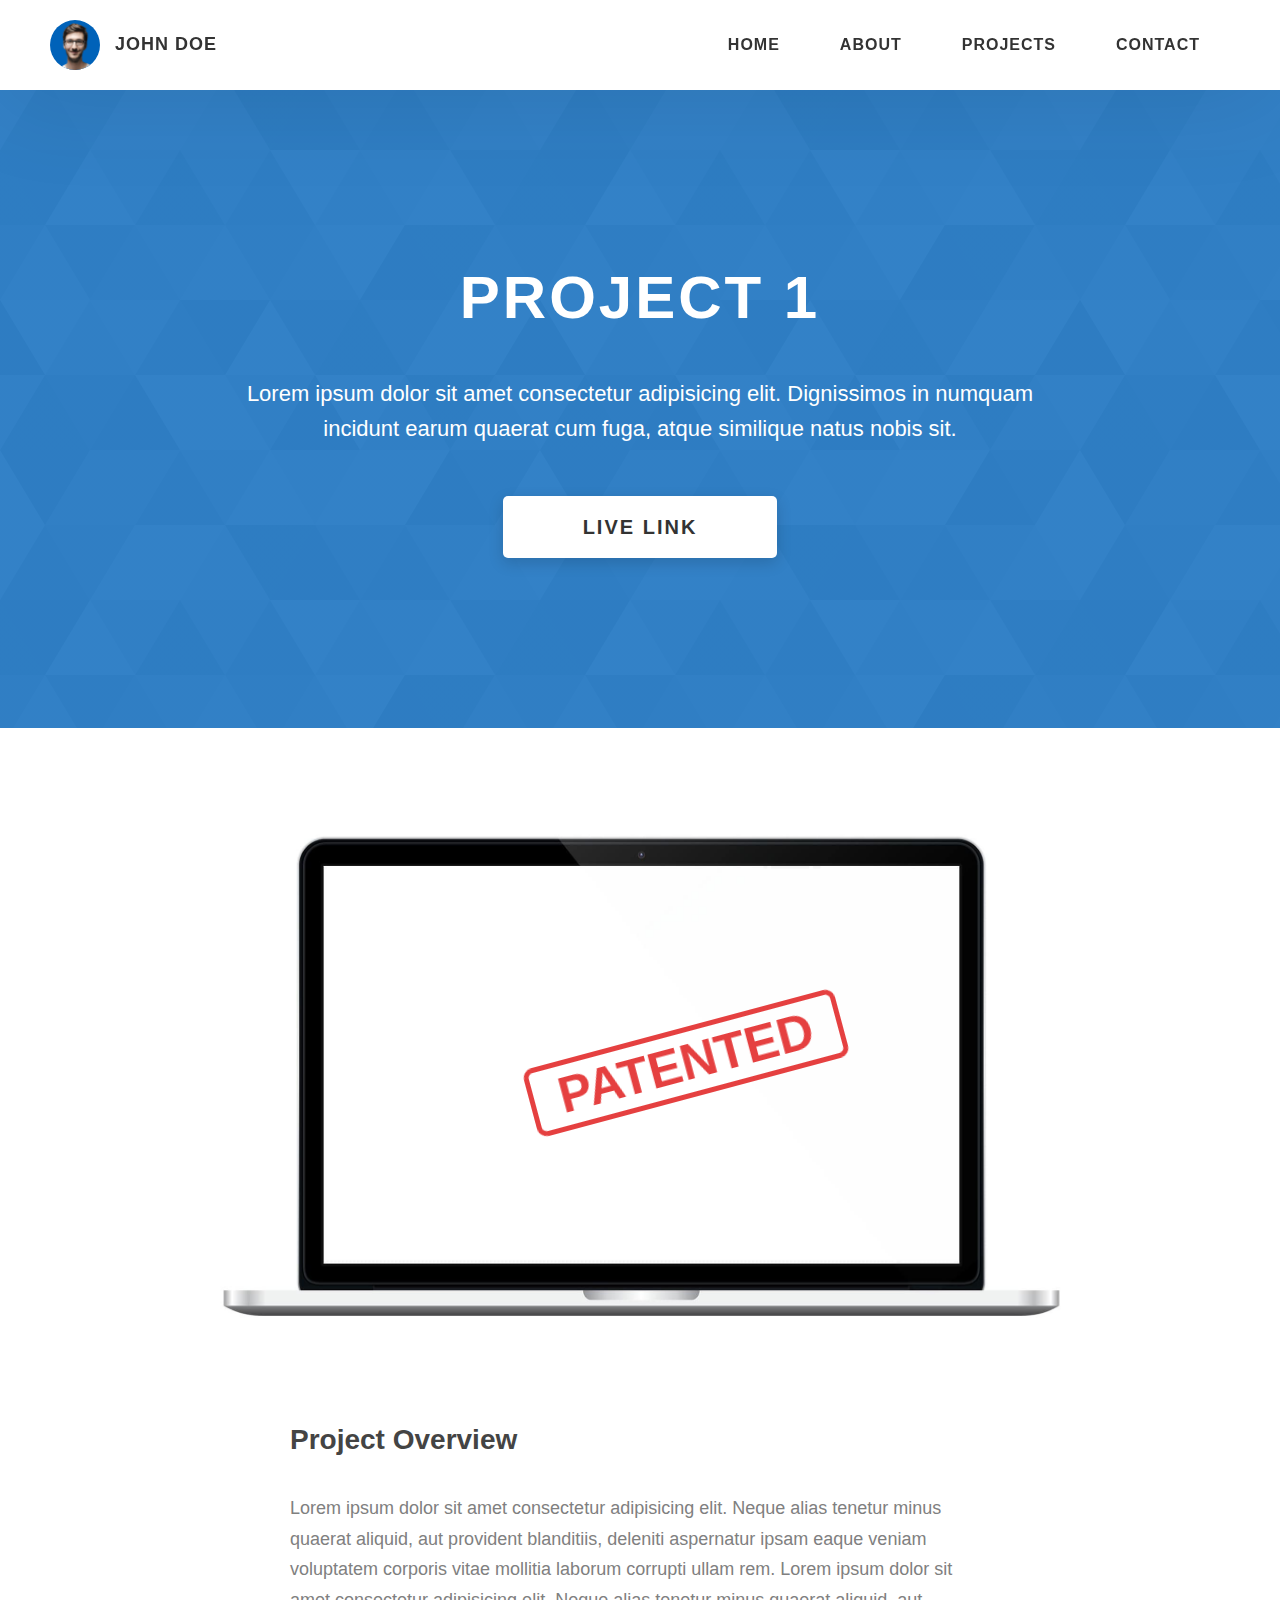
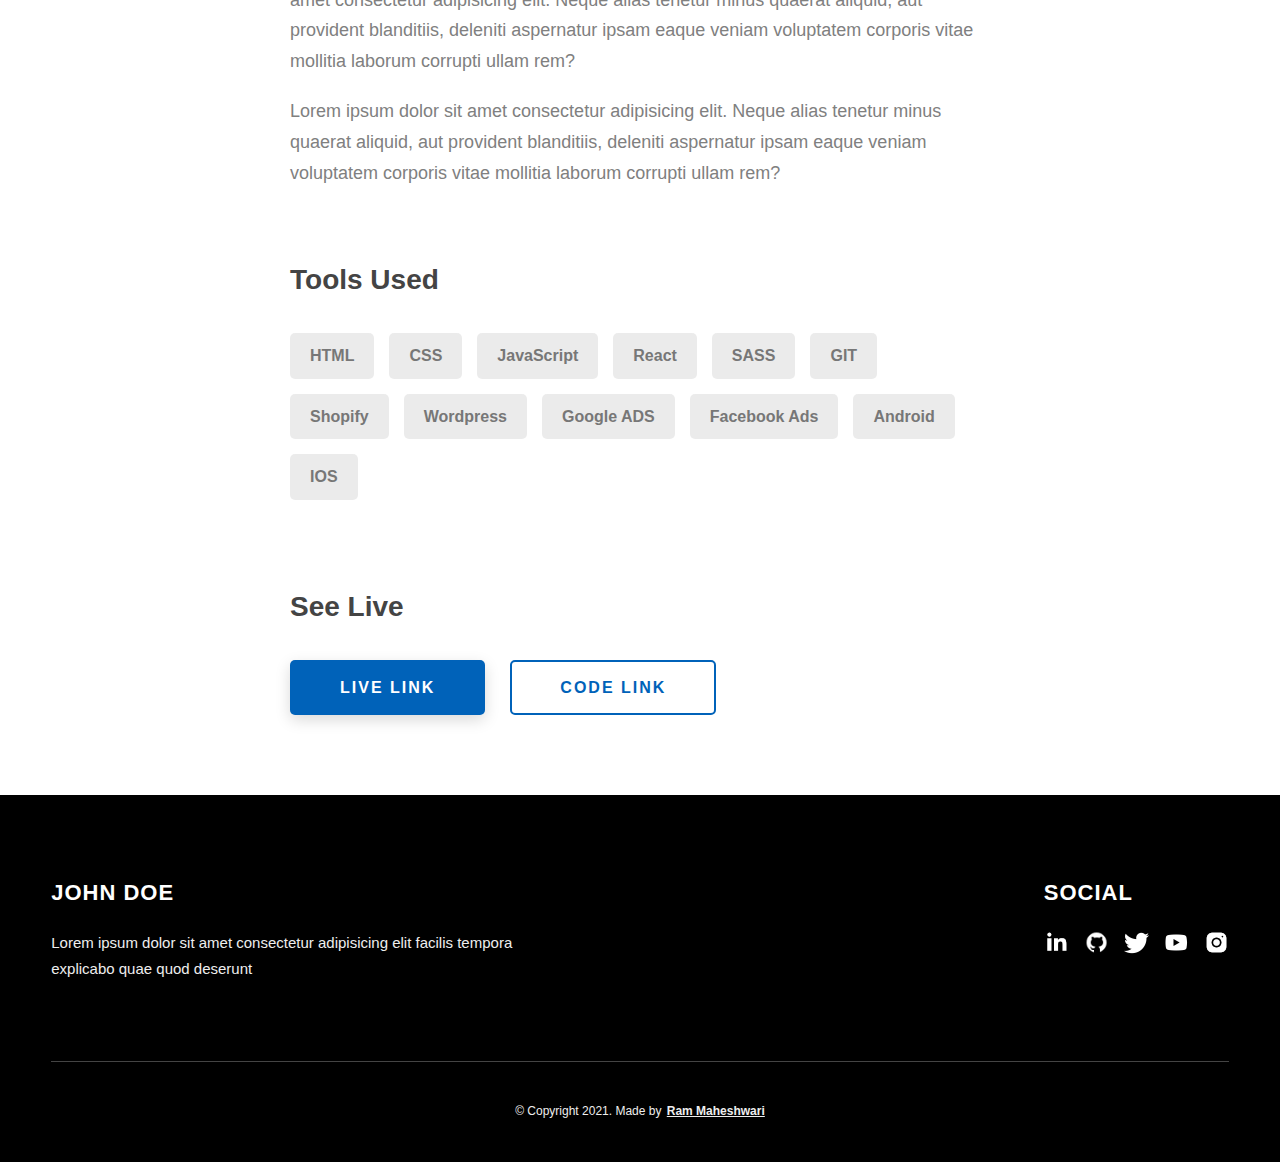
<file: project-1.html>
<!DOCTYPE html>
<html lang="en">
  <head>
    <meta charset="UTF-8" />
    <meta name="viewport" content="width=device-width, initial-scale=1.0" />
    <meta http-equiv="X-UA-Compatible" content="ie=edge" />
    <title>Case Study of Project 1</title>
    <meta name="description" content="Case study page of Project" />

    <link rel="stylesheet" href="css/style.css" />
    <link rel="stylesheet" href="css/stamp.css" />

    <link rel="preconnect" href="https://fonts.googleapis.com" />
    <link rel="preconnect" href="https://fonts.gstatic.com" crossorigin />
    <link
      href="https://fonts.googleapis.com/css2?family=Source+Sans+Pro:wght@400;600;700;900&display=swap"
      rel="stylesheet"
    />
  </head>
  <body>
    <header class="header">
      <div class="header__content">
        <div class="header__logo-container">
          <div class="header__logo-img-cont">
            <img
              src="./assets/png/john-doe.png"
              alt="Ram Maheshwari Logo Image"
              class="header__logo-img"
            />
          </div>
          <span class="header__logo-sub">John Doe</span>
        </div>
        <div class="header__main">
          <ul class="header__links">
            <li class="header__link-wrapper">
              <a href="./index.html" class="header__link"> Home </a>
            </li>
            <li class="header__link-wrapper">
              <a href="./index.html#about" class="header__link">About </a>
            </li>
            <li class="header__link-wrapper">
              <a href="./index.html#projects" class="header__link">
                Projects
              </a>
            </li>
            <li class="header__link-wrapper">
              <a href="./index.html#contact" class="header__link"> Contact </a>
            </li>
          </ul>
          <div class="header__main-ham-menu-cont">
            <img
              src="./assets/svg/ham-menu.svg"
              alt="hamburger menu"
              class="header__main-ham-menu"
            />
            <img
              src="./assets/svg/ham-menu-close.svg"
              alt="hamburger menu close"
              class="header__main-ham-menu-close d-none"
            />
          </div>
        </div>
      </div>
      <div class="header__sm-menu">
        <div class="header__sm-menu-content">
          <ul class="header__sm-menu-links">
            <li class="header__sm-menu-link">
              <a href="./index.html"> Home </a>
            </li>

            <li class="header__sm-menu-link">
              <a href="./index.html#about"> About </a>
            </li>

            <li class="header__sm-menu-link">
              <a href="./index.html#projects"> Projects </a>
            </li>

            <li class="header__sm-menu-link">
              <a href="./index.html#contact"> Contact </a>
            </li>
          </ul>
        </div>
      </div>
    </header>
    <section class="project-cs-hero">
      <div class="project-cs-hero__content">
        <h1 class="heading-primary">Project 1</h1>
        <div class="project-cs-hero__info">
          <p class="text-primary">
            Lorem ipsum dolor sit amet consectetur adipisicing elit. Dignissimos
            in numquam incidunt earum quaerat cum fuga, atque similique natus
            nobis sit.
          </p>
        </div>
        <div class="project-cs-hero__cta">
          <a href="#" class="btn btn--bg" target="_blank">Live Link</a>
        </div>
      </div>
    </section>
    <section class="project-details">
       <!-- stamp -->
            <div class='container wkbmf'>
              <div class='stamp'>
              </div>
            </div>

      <div class="main-container">
        <div class="project-details__content">
          <div class="project-details__showcase-img-cont">
            <img
              src="./assets/jpeg/project-mockup-example.jpeg"
              alt="Project Image"
              class="project-details__showcase-img"
            />
          </div>
          <div class="project-details__content-main">
            <div class="project-details__desc">
              <h3 class="project-details__content-title">Project Overview</h3>
              <p class="project-details__desc-para">
                Lorem ipsum dolor sit amet consectetur adipisicing elit. Neque
                alias tenetur minus quaerat aliquid, aut provident blanditiis,
                deleniti aspernatur ipsam eaque veniam voluptatem corporis vitae
                mollitia laborum corrupti ullam rem. Lorem ipsum dolor sit amet
                consectetur adipisicing elit. Neque alias tenetur minus quaerat
                aliquid, aut provident blanditiis, deleniti aspernatur ipsam
                eaque veniam voluptatem corporis vitae mollitia laborum corrupti
                ullam rem?
              </p>
              <p class="project-details__desc-para">
                Lorem ipsum dolor sit amet consectetur adipisicing elit. Neque
                alias tenetur minus quaerat aliquid, aut provident blanditiis,
                deleniti aspernatur ipsam eaque veniam voluptatem corporis vitae
                mollitia laborum corrupti ullam rem?
              </p>
            </div>
            <div class="project-details__tools-used">
              <h3 class="project-details__content-title">Tools Used</h3>
              <div class="skills">
                <div class="skills__skill">HTML</div>
                <div class="skills__skill">CSS</div>
                <div class="skills__skill">JavaScript</div>
                <div class="skills__skill">React</div>
                <div class="skills__skill">SASS</div>
                <div class="skills__skill">GIT</div>
                <div class="skills__skill">Shopify</div>
                <div class="skills__skill">Wordpress</div>
                <div class="skills__skill">Google ADS</div>
                <div class="skills__skill">Facebook Ads</div>
                <div class="skills__skill">Android</div>
                <div class="skills__skill">IOS</div>
              </div>
            </div>
            <div class="project-details__links">
              <h3 class="project-details__content-title">See Live</h3>
              <a
                href="#"
                class="btn btn--med btn--theme project-details__links-btn"
                target="_blank"
                >Live Link</a
              >
              <a
                href="#"
                class="btn btn--med btn--theme-inv project-details__links-btn"
                target="_blank"
                >Code Link</a
              >
            </div>
          </div>
        </div>
      </div>
    </section>
    <footer class="main-footer">
      <div class="main-container">
        <div class="main-footer__upper">
          <div class="main-footer__row main-footer__row-1">
            <h2 class="heading heading-sm main-footer__heading-sm">
              <span>Social</span>
            </h2>
            <div class="main-footer__social-cont">
              <a target="_blank" rel="noreferrer" href="#">
                <img
                  class="main-footer__icon"
                  src="./assets/png/linkedin-ico.png"
                  alt="icon"
                />
              </a>
              <a target="_blank" rel="noreferrer" href="#">
                <img
                  class="main-footer__icon"
                  src="./assets/png/github-ico.png"
                  alt="icon"
                />
              </a>
              <a target="_blank" rel="noreferrer" href="#">
                <img
                  class="main-footer__icon"
                  src="./assets/png/twitter-ico.png"
                  alt="icon"
                />
              </a>
              <a target="_blank" rel="noreferrer" href="#">
                <img
                  class="main-footer__icon"
                  src="./assets/png/yt-ico.png"
                  alt="icon"
                />
              </a>
              <a target="_blank" rel="noreferrer" href="#">
                <img
                  class="main-footer__icon main-footer__icon--mr-none"
                  src="./assets/png/insta-ico.png"
                  alt="icon"
                />
              </a>
            </div>
          </div>
          <div class="main-footer__row main-footer__row-2">
            <h4 class="heading heading-sm text-lt">John Doe</h4>
            <p class="main-footer__short-desc">
              Lorem ipsum dolor sit amet consectetur adipisicing elit facilis
              tempora explicabo quae quod deserunt
            </p>
          </div>
        </div>

        <div class="main-footer__lower">
          &copy; Copyright 2021. Made by
          <a rel="noreferrer" target="_blank" href="https://rammaheshwari.com"
            >Ram Maheshwari</a
          >
        </div>
      </div>
    </footer>
    <script src="./index.js"></script>
    <script src='https://cdnjs.cloudflare.com/ajax/libs/jquery/2.1.3/jquery.min.js'></script><script  src="./stamp.js"></script>
  </body>
</html>
</file>
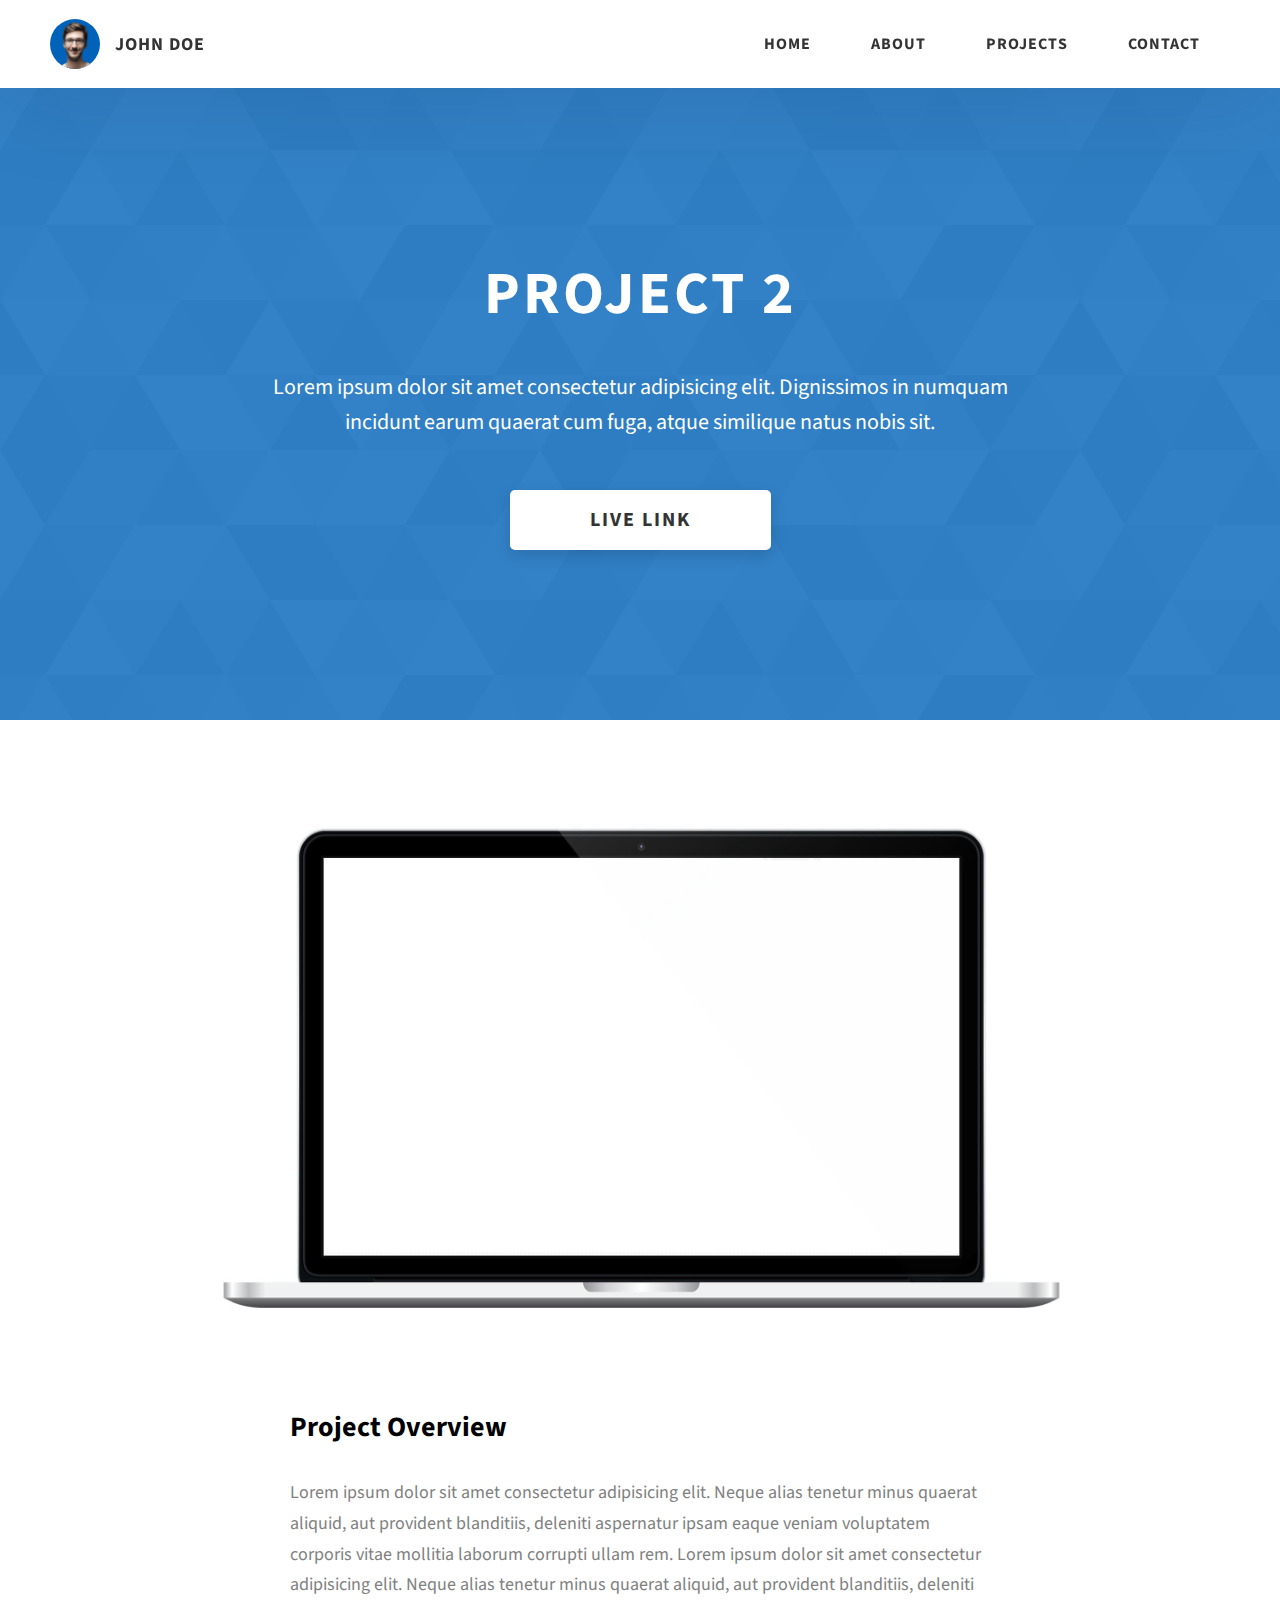
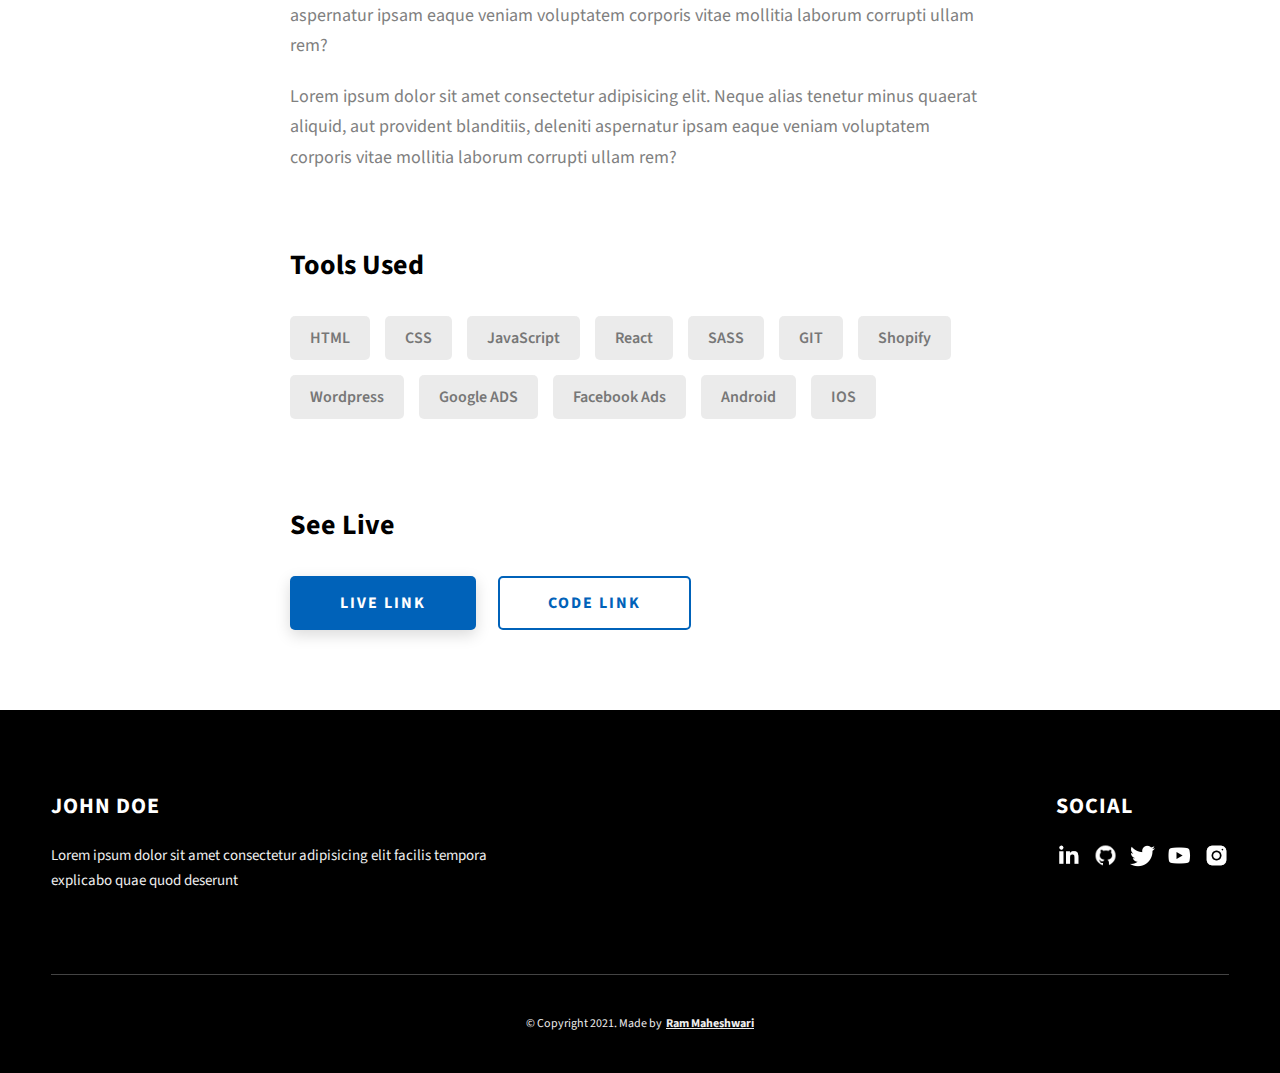
<file: project-2.html>
<!DOCTYPE html>
<html lang="en">
  <head>
    <meta charset="UTF-8" />
    <meta name="viewport" content="width=device-width, initial-scale=1.0" />
    <meta http-equiv="X-UA-Compatible" content="ie=edge" />
    <title>Case Study of Project 2</title>
    <meta name="description" content="Case study page of Project" />

    <link rel="stylesheet" href="css/style.css" />

    <link rel="preconnect" href="https://fonts.googleapis.com" />
    <link rel="preconnect" href="https://fonts.gstatic.com" crossorigin />
    <link
      href="https://fonts.googleapis.com/css2?family=Source+Sans+Pro:wght@400;600;700;900&display=swap"
      rel="stylesheet"
    />
  </head>
  <body>
    <header class="header">
      <div class="header__content">
        <div class="header__logo-container">
          <div class="header__logo-img-cont">
            <img
              src="./assets/png/john-doe.png"
              alt="Ram Maheshwari Logo Image"
              class="header__logo-img"
            />
          </div>
          <span class="header__logo-sub">John Doe</span>
        </div>
        <div class="header__main">
          <ul class="header__links">
            <li class="header__link-wrapper">
              <a href="./index.html" class="header__link"> Home </a>
            </li>
            <li class="header__link-wrapper">
              <a href="./index.html#about" class="header__link">About </a>
            </li>
            <li class="header__link-wrapper">
              <a href="./index.html#projects" class="header__link">
                Projects
              </a>
            </li>
            <li class="header__link-wrapper">
              <a href="./index.html#contact" class="header__link"> Contact </a>
            </li>
          </ul>
          <div class="header__main-ham-menu-cont">
            <img
              src="./assets/svg/ham-menu.svg"
              alt="hamburger menu"
              class="header__main-ham-menu"
            />
            <img
              src="./assets/svg/ham-menu-close.svg"
              alt="hamburger menu close"
              class="header__main-ham-menu-close d-none"
            />
          </div>
        </div>
      </div>
      <div class="header__sm-menu">
        <div class="header__sm-menu-content">
          <ul class="header__sm-menu-links">
            <li class="header__sm-menu-link">
              <a href="./index.html"> Home </a>
            </li>

            <li class="header__sm-menu-link">
              <a href="./index.html#about"> About </a>
            </li>

            <li class="header__sm-menu-link">
              <a href="./index.html#projects"> Projects </a>
            </li>

            <li class="header__sm-menu-link">
              <a href="./index.html#contact"> Contact </a>
            </li>
          </ul>
        </div>
      </div>
    </header>
    <section class="project-cs-hero">
      <div class="project-cs-hero__content">
        <h1 class="heading-primary">Project 2</h1>
        <div class="project-cs-hero__info">
          <p class="text-primary">
            Lorem ipsum dolor sit amet consectetur adipisicing elit. Dignissimos
            in numquam incidunt earum quaerat cum fuga, atque similique natus
            nobis sit.
          </p>
        </div>
        <div class="project-cs-hero__cta">
          <a href="#" class="btn btn--bg" target="_blank">Live Link</a>
        </div>
      </div>
    </section>
    <section class="project-details">
      <div class="main-container">
        <div class="project-details__content">
          <div class="project-details__showcase-img-cont">
            <img
              src="./assets/jpeg/project-mockup-example.jpeg"
              alt="Project Image"
              class="project-details__showcase-img"
            />
          </div>
          <div class="project-details__content-main">
            <div class="project-details__desc">
              <h3 class="project-details__content-title">Project Overview</h3>
              <p class="project-details__desc-para">
                Lorem ipsum dolor sit amet consectetur adipisicing elit. Neque
                alias tenetur minus quaerat aliquid, aut provident blanditiis,
                deleniti aspernatur ipsam eaque veniam voluptatem corporis vitae
                mollitia laborum corrupti ullam rem. Lorem ipsum dolor sit amet
                consectetur adipisicing elit. Neque alias tenetur minus quaerat
                aliquid, aut provident blanditiis, deleniti aspernatur ipsam
                eaque veniam voluptatem corporis vitae mollitia laborum corrupti
                ullam rem?
              </p>
              <p class="project-details__desc-para">
                Lorem ipsum dolor sit amet consectetur adipisicing elit. Neque
                alias tenetur minus quaerat aliquid, aut provident blanditiis,
                deleniti aspernatur ipsam eaque veniam voluptatem corporis vitae
                mollitia laborum corrupti ullam rem?
              </p>
            </div>
            <div class="project-details__tools-used">
              <h3 class="project-details__content-title">Tools Used</h3>
              <div class="skills">
                <div class="skills__skill">HTML</div>
                <div class="skills__skill">CSS</div>
                <div class="skills__skill">JavaScript</div>
                <div class="skills__skill">React</div>
                <div class="skills__skill">SASS</div>
                <div class="skills__skill">GIT</div>
                <div class="skills__skill">Shopify</div>
                <div class="skills__skill">Wordpress</div>
                <div class="skills__skill">Google ADS</div>
                <div class="skills__skill">Facebook Ads</div>
                <div class="skills__skill">Android</div>
                <div class="skills__skill">IOS</div>
              </div>
            </div>
            <div class="project-details__links">
              <h3 class="project-details__content-title">See Live</h3>
              <a
                href="#"
                class="btn btn--med btn--theme project-details__links-btn"
                target="_blank"
                >Live Link</a
              >
              <a
                href="#"
                class="btn btn--med btn--theme-inv project-details__links-btn"
                target="_blank"
                >Code Link</a
              >
            </div>
          </div>
        </div>
      </div>
    </section>
    <footer class="main-footer">
      <div class="main-container">
        <div class="main-footer__upper">
          <div class="main-footer__row main-footer__row-1">
            <h2 class="heading heading-sm main-footer__heading-sm">
              <span>Social</span>
            </h2>
            <div class="main-footer__social-cont">
              <a target="_blank" rel="noreferrer" href="#">
                <img
                  class="main-footer__icon"
                  src="./assets/png/linkedin-ico.png"
                  alt="icon"
                />
              </a>
              <a target="_blank" rel="noreferrer" href="#">
                <img
                  class="main-footer__icon"
                  src="./assets/png/github-ico.png"
                  alt="icon"
                />
              </a>
              <a target="_blank" rel="noreferrer" href="#">
                <img
                  class="main-footer__icon"
                  src="./assets/png/twitter-ico.png"
                  alt="icon"
                />
              </a>
              <a target="_blank" rel="noreferrer" href="#">
                <img
                  class="main-footer__icon"
                  src="./assets/png/yt-ico.png"
                  alt="icon"
                />
              </a>
              <a target="_blank" rel="noreferrer" href="#">
                <img
                  class="main-footer__icon main-footer__icon--mr-none"
                  src="./assets/png/insta-ico.png"
                  alt="icon"
                />
              </a>
            </div>
          </div>
          <div class="main-footer__row main-footer__row-2">
            <h4 class="heading heading-sm text-lt">John Doe</h4>
            <p class="main-footer__short-desc">
              Lorem ipsum dolor sit amet consectetur adipisicing elit facilis
              tempora explicabo quae quod deserunt
            </p>
          </div>
        </div>

        <div class="main-footer__lower">
          &copy; Copyright 2021. Made by
          <a rel="noreferrer" target="_blank" href="https://rammaheshwari.com"
            >Ram Maheshwari</a
          >
        </div>
      </div>
    </footer>
    <script src="./index.js"></script>
  </body>
</html>
</file>
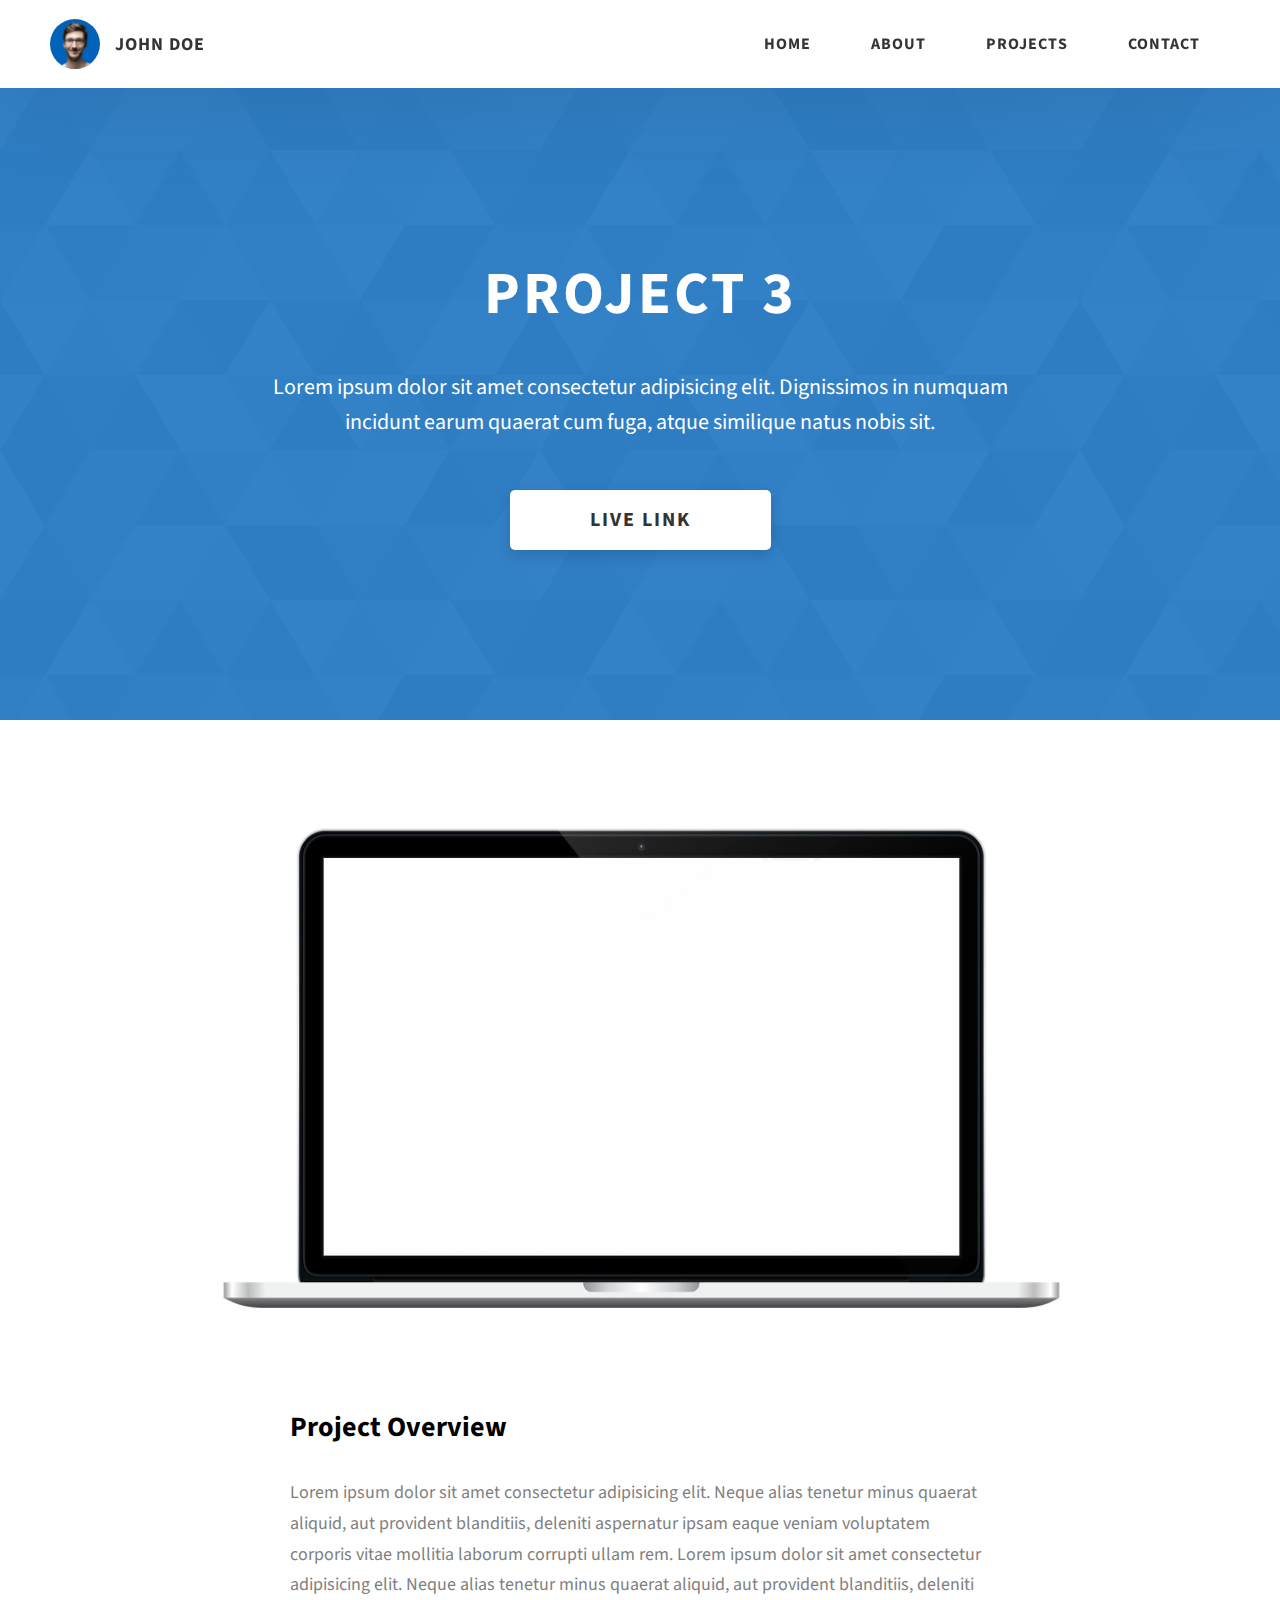
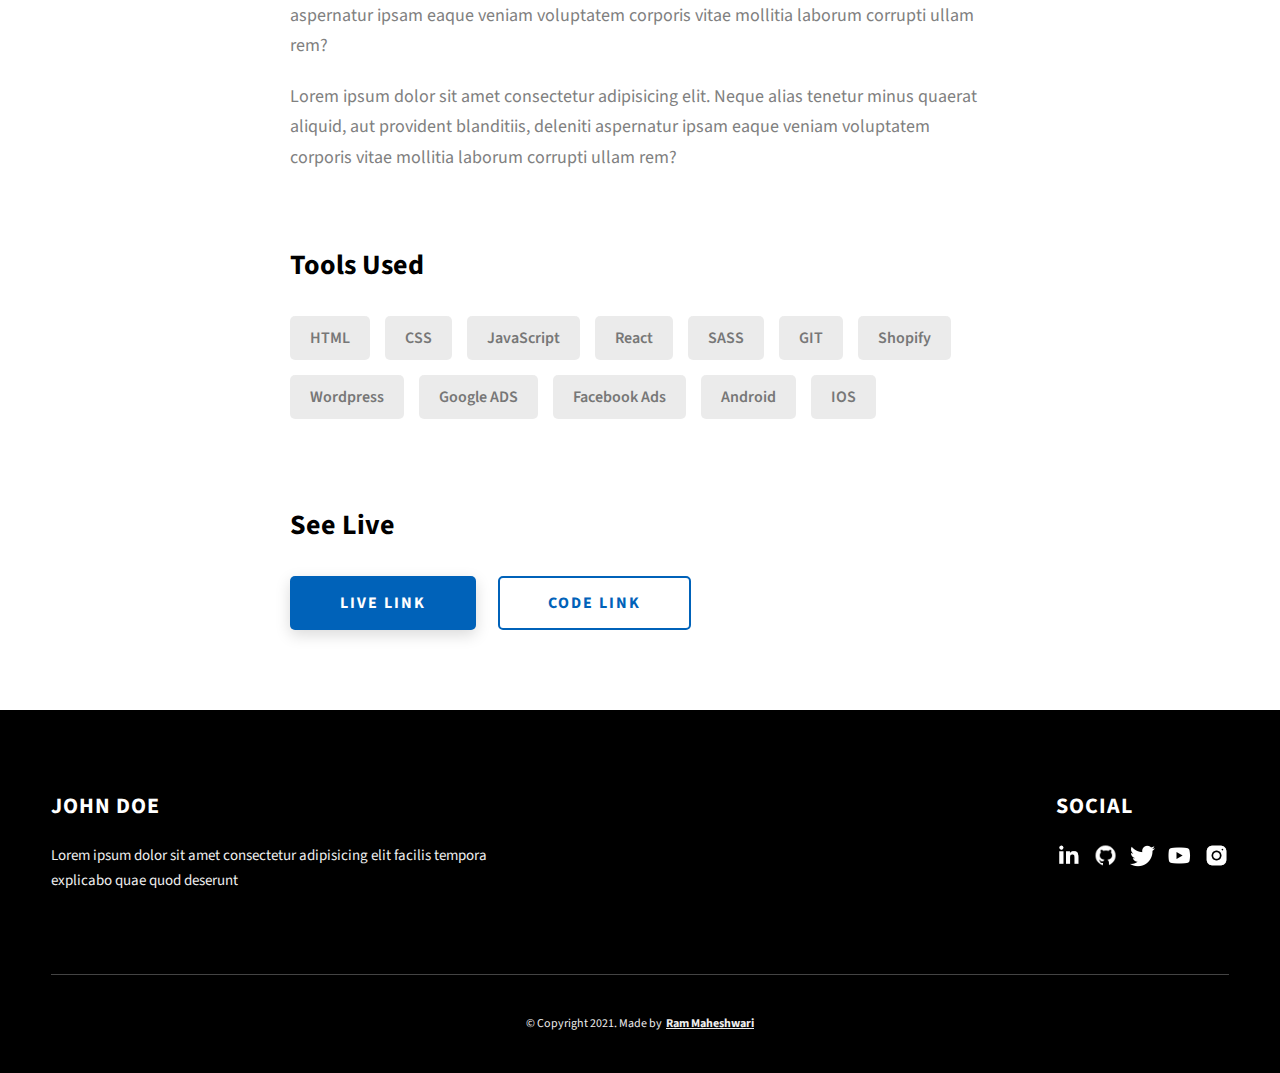
<file: project-3.html>
<!DOCTYPE html>
<html lang="en">
  <head>
    <meta charset="UTF-8" />
    <meta name="viewport" content="width=device-width, initial-scale=1.0" />
    <meta http-equiv="X-UA-Compatible" content="ie=edge" />
    <title>Case Study of Project 3</title>
    <meta name="description" content="Case study page of Project" />

    <link rel="stylesheet" href="css/style.css" />

    <link rel="preconnect" href="https://fonts.googleapis.com" />
    <link rel="preconnect" href="https://fonts.gstatic.com" crossorigin />
    <link
      href="https://fonts.googleapis.com/css2?family=Source+Sans+Pro:wght@400;600;700;900&display=swap"
      rel="stylesheet"
    />
  </head>
  <body>
    <header class="header">
      <div class="header__content">
        <div class="header__logo-container">
          <div class="header__logo-img-cont">
            <img
              src="./assets/png/john-doe.png"
              alt="Ram Maheshwari Logo Image"
              class="header__logo-img"
            />
          </div>
          <span class="header__logo-sub">John Doe</span>
        </div>
        <div class="header__main">
          <ul class="header__links">
            <li class="header__link-wrapper">
              <a href="./index.html" class="header__link"> Home </a>
            </li>
            <li class="header__link-wrapper">
              <a href="./index.html#about" class="header__link">About </a>
            </li>
            <li class="header__link-wrapper">
              <a href="./index.html#projects" class="header__link">
                Projects
              </a>
            </li>
            <li class="header__link-wrapper">
              <a href="./index.html#contact" class="header__link"> Contact </a>
            </li>
          </ul>
          <div class="header__main-ham-menu-cont">
            <img
              src="./assets/svg/ham-menu.svg"
              alt="hamburger menu"
              class="header__main-ham-menu"
            />
            <img
              src="./assets/svg/ham-menu-close.svg"
              alt="hamburger menu close"
              class="header__main-ham-menu-close d-none"
            />
          </div>
        </div>
      </div>
      <div class="header__sm-menu">
        <div class="header__sm-menu-content">
          <ul class="header__sm-menu-links">
            <li class="header__sm-menu-link">
              <a href="./index.html"> Home </a>
            </li>

            <li class="header__sm-menu-link">
              <a href="./index.html#about"> About </a>
            </li>

            <li class="header__sm-menu-link">
              <a href="./index.html#projects"> Projects </a>
            </li>

            <li class="header__sm-menu-link">
              <a href="./index.html#contact"> Contact </a>
            </li>
          </ul>
        </div>
      </div>
    </header>
    <section class="project-cs-hero">
      <div class="project-cs-hero__content">
        <h1 class="heading-primary">Project 3</h1>
        <div class="project-cs-hero__info">
          <p class="text-primary">
            Lorem ipsum dolor sit amet consectetur adipisicing elit. Dignissimos
            in numquam incidunt earum quaerat cum fuga, atque similique natus
            nobis sit.
          </p>
        </div>
        <div class="project-cs-hero__cta">
          <a href="#" class="btn btn--bg" target="_blank">Live Link</a>
        </div>
      </div>
    </section>
    <section class="project-details">
      <div class="main-container">
        <div class="project-details__content">
          <div class="project-details__showcase-img-cont">
            <img
              src="./assets/jpeg/project-mockup-example.jpeg"
              alt="Project Image"
              class="project-details__showcase-img"
            />
          </div>
          <div class="project-details__content-main">
            <div class="project-details__desc">
              <h3 class="project-details__content-title">Project Overview</h3>
              <p class="project-details__desc-para">
                Lorem ipsum dolor sit amet consectetur adipisicing elit. Neque
                alias tenetur minus quaerat aliquid, aut provident blanditiis,
                deleniti aspernatur ipsam eaque veniam voluptatem corporis vitae
                mollitia laborum corrupti ullam rem. Lorem ipsum dolor sit amet
                consectetur adipisicing elit. Neque alias tenetur minus quaerat
                aliquid, aut provident blanditiis, deleniti aspernatur ipsam
                eaque veniam voluptatem corporis vitae mollitia laborum corrupti
                ullam rem?
              </p>
              <p class="project-details__desc-para">
                Lorem ipsum dolor sit amet consectetur adipisicing elit. Neque
                alias tenetur minus quaerat aliquid, aut provident blanditiis,
                deleniti aspernatur ipsam eaque veniam voluptatem corporis vitae
                mollitia laborum corrupti ullam rem?
              </p>
            </div>
            <div class="project-details__tools-used">
              <h3 class="project-details__content-title">Tools Used</h3>
              <div class="skills">
                <div class="skills__skill">HTML</div>
                <div class="skills__skill">CSS</div>
                <div class="skills__skill">JavaScript</div>
                <div class="skills__skill">React</div>
                <div class="skills__skill">SASS</div>
                <div class="skills__skill">GIT</div>
                <div class="skills__skill">Shopify</div>
                <div class="skills__skill">Wordpress</div>
                <div class="skills__skill">Google ADS</div>
                <div class="skills__skill">Facebook Ads</div>
                <div class="skills__skill">Android</div>
                <div class="skills__skill">IOS</div>
              </div>
            </div>
            <div class="project-details__links">
              <h3 class="project-details__content-title">See Live</h3>
              <a
                href="#"
                class="btn btn--med btn--theme project-details__links-btn"
                target="_blank"
                >Live Link</a
              >
              <a
                href="#"
                class="btn btn--med btn--theme-inv project-details__links-btn"
                target="_blank"
                >Code Link</a
              >
            </div>
          </div>
        </div>
      </div>
    </section>
    <footer class="main-footer">
      <div class="main-container">
        <div class="main-footer__upper">
          <div class="main-footer__row main-footer__row-1">
            <h2 class="heading heading-sm main-footer__heading-sm">
              <span>Social</span>
            </h2>
            <div class="main-footer__social-cont">
              <a target="_blank" rel="noreferrer" href="#">
                <img
                  class="main-footer__icon"
                  src="./assets/png/linkedin-ico.png"
                  alt="icon"
                />
              </a>
              <a target="_blank" rel="noreferrer" href="#">
                <img
                  class="main-footer__icon"
                  src="./assets/png/github-ico.png"
                  alt="icon"
                />
              </a>
              <a target="_blank" rel="noreferrer" href="#">
                <img
                  class="main-footer__icon"
                  src="./assets/png/twitter-ico.png"
                  alt="icon"
                />
              </a>
              <a target="_blank" rel="noreferrer" href="#">
                <img
                  class="main-footer__icon"
                  src="./assets/png/yt-ico.png"
                  alt="icon"
                />
              </a>
              <a target="_blank" rel="noreferrer" href="#">
                <img
                  class="main-footer__icon main-footer__icon--mr-none"
                  src="./assets/png/insta-ico.png"
                  alt="icon"
                />
              </a>
            </div>
          </div>
          <div class="main-footer__row main-footer__row-2">
            <h4 class="heading heading-sm text-lt">John Doe</h4>
            <p class="main-footer__short-desc">
              Lorem ipsum dolor sit amet consectetur adipisicing elit facilis
              tempora explicabo quae quod deserunt
            </p>
          </div>
        </div>

        <div class="main-footer__lower">
          &copy; Copyright 2021. Made by
          <a rel="noreferrer" target="_blank" href="https://rammaheshwari.com"
            >Ram Maheshwari</a
          >
        </div>
      </div>
    </footer>
    <script src="./index.js"></script>
  </body>
</html>
</file>
<file: css/style.css>
/*
0 - 600px:      Phone
600 - 900px:    Tablet portrait
900 - 1200px:   Tablet landscape
[1200 - 1800] is where our normal styles apply
1800px + :      Big desktop
$breakpoint arguement choices:
- phone
- tab-port
- tab-land
- big-desktop

Inside media queries 1em is always 16px i.e 1em = 16px at every screen size only inside media queries
*/
*,
*::after,
*::before {
  margin: 0;
  padding: 0;
  box-sizing: inherit;
  font-family: inherit; }

html {
  font-size: 62.5%;
  scroll-behavior: smooth; }
  @media only screen and (max-width: 75em) {
    html {
      font-size: 59%; } }
  @media only screen and (max-width: 56.25em) {
    html {
      font-size: 56%; } }
  @media only screen and (min-width: 112.5em) {
    html {
      font-size: 65%; } }

body {
  box-sizing: border-box;
  position: relative;
  line-height: 1.5;
  font-family: sans-serif;
  overflow-x: hidden;
  overflow-y: scroll;
  font-family: 'Source Sans Pro', sans-serif; }

a {
  text-decoration: none;
  color: inherit; }

li {
  list-style: none; }

input:focus,
button:focus,
a:focus,
textarea:focus {
  outline: none; }

button {
  border: none;
  cursor: pointer; }

textarea {
  resize: none; }

.heading-primary {
  font-size: 6rem;
  text-transform: uppercase;
  letter-spacing: 3px;
  text-align: center; }
  @media only screen and (max-width: 37.5em) {
    .heading-primary {
      font-size: 4.5rem; } }

.heading-sec__mb-bg {
  margin-bottom: 11rem; }
  @media only screen and (max-width: 56.25em) {
    .heading-sec__mb-bg {
      margin-bottom: 8rem; } }

.heading-sec__mb-med {
  margin-bottom: 9rem; }
  @media only screen and (max-width: 56.25em) {
    .heading-sec__mb-med {
      margin-bottom: 8rem; } }

.heading-sec__main {
  display: block;
  font-size: 4rem;
  text-transform: uppercase;
  letter-spacing: 1px;
  letter-spacing: 3px;
  text-align: center;
  margin-bottom: 3.5rem;
  position: relative; }
  .heading-sec__main--lt {
    color: #fff; }
    .heading-sec__main--lt::after {
      content: '';
      background: #fff !important; }
  .heading-sec__main::after {
    content: '';
    position: absolute;
    top: calc(100% + 1.5rem);
    height: 5px;
    width: 3rem;
    background: #0062b9;
    left: 50%;
    transform: translateX(-50%);
    border-radius: 5px; }
    @media only screen and (max-width: 37.5em) {
      .heading-sec__main::after {
        top: calc(100% + 1.2rem); } }

.heading-sec__sub {
  display: block;
  text-align: center;
  color: #777;
  font-size: 2rem;
  font-weight: 500;
  max-width: 80rem;
  margin: auto;
  line-height: 1.6; }
  @media only screen and (max-width: 37.5em) {
    .heading-sec__sub {
      font-size: 1.8rem; } }
  .heading-sec__sub--lt {
    color: #eee; }

.heading-sm {
  font-size: 2.2rem;
  text-transform: uppercase;
  letter-spacing: 1px; }

.main-container {
  max-width: 120rem;
  margin: auto;
  width: 92%; }

.btn {
  background: #fff;
  color: #333;
  text-transform: uppercase;
  letter-spacing: 2px;
  display: inline-block;
  font-weight: 700;
  border-radius: 5px;
  box-shadow: 0 5px 15px 0 rgba(0, 0, 0, 0.15);
  transition: transform .3s; }
  .btn:hover {
    transform: translateY(-3px); }
  .btn--bg {
    padding: 1.5rem 8rem;
    font-size: 2rem; }
  .btn--med {
    padding: 1.5rem 5rem;
    font-size: 1.6rem; }
  .btn--theme {
    background: #0062b9;
    color: #fff; }
  .btn--theme-inv {
    color: #0062b9;
    background: #fff;
    border: 2px solid #0062b9;
    box-shadow: none;
    padding: calc(1.5rem - 2px) calc(5rem - 2px); }

.sec-pad {
  padding: 12rem 0; }
  @media only screen and (max-width: 56.25em) {
    .sec-pad {
      padding: 8rem 0; } }

.text-primary {
  color: #fff;
  font-size: 2.2rem;
  text-align: center;
  width: 100%;
  line-height: 1.6; }
  @media only screen and (max-width: 37.5em) {
    .text-primary {
      font-size: 2rem; } }

.d-none {
  display: none; }

.home-hero {
  color: #fff;
  background: linear-gradient(to right, rgba(0, 98, 185, 0.8), rgba(0, 98, 185, 0.8)), url(../../assets/svg/common-bg.svg);
  background-position: center;
  height: 100vh;
  min-height: 80rem;
  max-height: 120rem;
  position: relative; }
  @media only screen and (max-width: 37.5em) {
    .home-hero {
      height: unset;
      min-height: unset; } }
  .home-hero__socials {
    position: absolute;
    top: 50%;
    border: 2px solid #eee;
    border-left: 2px solid #eee;
    transform: translateY(-50%); }
    @media only screen and (max-width: 56.25em) {
      .home-hero__socials {
        display: none; } }
  .home-hero__mouse-scroll-cont {
    position: absolute;
    bottom: 3%;
    left: 50%;
    transform: translateX(-50%); }
    @media only screen and (max-width: 37.5em) {
      .home-hero__mouse-scroll-cont {
        display: none; } }
  .home-hero__social {
    width: 5rem; }
  .home-hero__social-icon-link {
    width: 100%;
    display: block;
    padding: 1.2rem;
    border-bottom: 2px solid #eee;
    transition: background .3s; }
    .home-hero__social-icon-link:hover {
      background: rgba(255, 255, 255, 0.1); }
    .home-hero__social-icon-link--bd-none {
      border-bottom: 0; }
  .home-hero__social-icon {
    width: 100%; }
  .home-hero__content {
    position: absolute;
    top: 50%;
    left: 50%;
    transform: translate(-50%, -50%);
    max-width: 90rem;
    width: 92%; }
    @media only screen and (max-width: 37.5em) {
      .home-hero__content {
        padding: 19rem 0 13rem 0;
        margin: auto;
        position: static;
        transform: translate(0, 0); } }
  .home-hero__info {
    margin: 3rem auto 0 auto;
    max-width: 80rem; }
  .home-hero__cta {
    margin-top: 5rem;
    text-align: center; }

.about {
  background: #fafafa; }
  .about__content {
    display: grid;
    grid-template-columns: 1fr 1fr;
    grid-gap: 10rem; }
    @media only screen and (max-width: 56.25em) {
      .about__content {
        grid-template-columns: 1fr;
        grid-gap: 8rem; } }
    .about__content-title {
      font-weight: 700;
      font-size: 2.8rem;
      margin-bottom: 3rem; }
      @media only screen and (max-width: 37.5em) {
        .about__content-title {
          font-size: 2.4rem; } }
    .about__content-details-para {
      font-size: 1.8rem;
      color: grey;
      max-width: 60rem;
      line-height: 1.7;
      margin-bottom: 1rem; }
      .about__content-details-para--hl {
        font-weight: 700;
        margin: 0 3px; }
      .about__content-details-para:last-child {
        margin-bottom: 4rem; }

.projects__row {
  display: grid;
  grid-template-columns: 1.5fr 1fr;
  grid-gap: 5rem;
  margin-bottom: 11rem; }
  @media only screen and (max-width: 56.25em) {
    .projects__row {
      grid-template-columns: 1fr;
      grid-gap: 2rem;
      margin-bottom: 8rem; } }
  @media only screen and (max-width: 56.25em) {
    .projects__row {
      text-align: center; } }
  .projects__row:last-child {
    margin-bottom: 0; }
  .projects__row-img-cont {
    overflow: hidden; }
  .projects__row-img {
    width: 100%;
    display: block;
    object-fit: cover; }
  .projects__row-content {
    padding: 2rem 0;
    display: flex;
    justify-content: center;
    flex-direction: column;
    align-items: flex-start; }
    @media only screen and (max-width: 56.25em) {
      .projects__row-content {
        align-items: center; } }
    .projects__row-content-title {
      font-weight: 700;
      font-size: 2.8rem;
      margin-bottom: 2rem; }
      @media only screen and (max-width: 37.5em) {
        .projects__row-content-title {
          font-size: 2.4rem; } }
    .projects__row-content-desc {
      font-size: 1.8rem;
      color: grey;
      max-width: 60rem;
      line-height: 1.7;
      margin-bottom: 3rem; }
      @media only screen and (max-width: 37.5em) {
        .projects__row-content-desc {
          font-size: 1.7rem; } }

.contact {
  background: linear-gradient(to right, rgba(0, 98, 185, 0.8), rgba(0, 98, 185, 0.8)), url(../../assets/svg/common-bg.svg);
  background-size: cover;
  background-position: center; }
  .contact__form-container {
    box-shadow: 0 0 10px rgba(0, 0, 0, 0.1);
    background: white;
    padding: 4rem;
    margin-top: 6rem;
    max-width: 80rem;
    text-align: right;
    width: 95%;
    border-radius: 5px;
    margin: 5rem auto 0 auto; }
    @media only screen and (max-width: 37.5em) {
      .contact__form-container {
        padding: 3rem; } }
  .contact__form-field {
    margin-bottom: 4rem; }
    @media only screen and (max-width: 37.5em) {
      .contact__form-field {
        margin-bottom: 3rem; } }
  .contact__form-label {
    color: #666;
    font-size: 1.4rem;
    letter-spacing: 1px;
    font-weight: 700;
    margin-bottom: 1rem;
    display: block;
    text-align: left; }
  .contact__form-input {
    color: #333;
    padding: 2rem;
    width: 100%;
    border: 1px solid #ebebeb;
    font-size: 1.6rem;
    letter-spacing: 0px;
    background: #f0f0f0;
    border-radius: 5px;
    font-weight: 600;
    /* Code for Modern Browsers */
    /* Code for WebKit, Blink, Edge */
    /* Code for Internet Explorer 10-11 */
    /* Code for Microsoft Edge */
    /* Code for Mozilla Firefox 4 to 18 */
    /* Code for Mozilla Firefox 19+ */ }
    .contact__form-input::placeholder {
      color: #999;
      font-weight: 600;
      font-size: 1.6rem; }
    .contact__form-input::-webkit-input-placeholder {
      color: #999;
      font-weight: 600;
      font-size: 1.6rem; }
    .contact__form-input:-ms-input-placeholder {
      color: #999;
      font-weight: 600;
      font-size: 1.6rem; }
    .contact__form-input::-ms-input-placeholder {
      color: #999;
      font-weight: 600;
      font-size: 1.6rem; }
    .contact__form-input:-moz-placeholder {
      opacity: 1;
      color: #999;
      font-weight: 600;
      font-size: 1.6rem; }
    .contact__form-input::-moz-placeholder {
      opacity: 1;
      color: #999;
      font-weight: 600;
      font-size: 1.6rem; }
  .contact__btn {
    width: 30%;
    padding: 2rem 4rem;
    font-size: 1.6rem; }
    @media only screen and (max-width: 37.5em) {
      .contact__btn {
        width: 100%; } }

.project-cs-hero {
  color: #fff;
  background: linear-gradient(to right, rgba(0, 98, 185, 0.8), rgba(0, 98, 185, 0.8)), url(../../assets/svg/common-bg.svg);
  background-size: cover;
  background-position: center;
  position: relative; }
  @media only screen and (max-width: 37.5em) {
    .project-cs-hero {
      height: unset;
      min-height: unset; } }
  .project-cs-hero__content {
    padding: 25rem 0 17rem 0;
    max-width: 90rem;
    width: 92%;
    margin: auto; }
    @media only screen and (max-width: 37.5em) {
      .project-cs-hero__content {
        padding: 19rem 0 13rem 0;
        margin: auto;
        position: static;
        transform: translate(0, 0); } }
  .project-cs-hero__info {
    margin: 3rem auto 0 auto;
    max-width: 80rem; }
  .project-cs-hero__cta {
    margin-top: 5rem;
    text-align: center; }

.project-details__content {
  padding: 8rem 0;
  max-width: 90rem;
  margin: auto; }
  .project-details__content-title {
    font-weight: 700;
    font-size: 2.8rem;
    margin-bottom: 3rem; }
    @media only screen and (max-width: 37.5em) {
      .project-details__content-title {
        font-size: 2.4rem; } }

.project-details__showcase-img-cont {
  width: 100%;
  margin-bottom: 6rem; }

.project-details__showcase-img {
  width: 100%; }

.project-details__content-main {
  width: 100%;
  max-width: 70rem;
  margin: auto; }

.project-details__desc {
  margin: 0 0 7rem 0; }
  .project-details__desc-para {
    font-size: 1.8rem;
    line-height: 1.7;
    color: grey;
    margin-bottom: 2rem; }

.project-details__tools-used {
  margin: 0 0 7rem 0; }
  .project-details__tools-used-list {
    display: flex;
    flex-wrap: wrap; }
  .project-details__tools-used-item {
    padding: 1rem 2rem;
    margin-bottom: 1.5rem;
    margin-right: 1.5rem;
    font-size: 1.6rem;
    background: rgba(153, 153, 153, 0.2);
    border-radius: 5px;
    font-weight: 600;
    color: #777; }

.project-details__links {
  margin: 0 0; }
  .project-details__links-btn {
    margin-right: 2rem; }
    @media only screen and (max-width: 37.5em) {
      .project-details__links-btn {
        margin-right: 0;
        width: 70%;
        margin-bottom: 2rem;
        text-align: center; } }
    .project-details__links-btn:last-child {
      margin: 0; }
      @media only screen and (max-width: 37.5em) {
        .project-details__links-btn:last-child {
          margin: 0; } }

.header {
  position: fixed;
  width: 100%;
  z-index: 1000;
  background: #000;
  background: #fff;
  box-shadow: 0 10px 100px rgba(0, 0, 0, 0.1); }
  .header__content {
    display: flex;
    align-items: center;
    justify-content: space-between;
    padding: 1rem 5rem; }
    @media only screen and (max-width: 56.25em) {
      .header__content {
        padding: 0 2rem; } }
  .header__logo-container {
    display: flex;
    align-items: center;
    cursor: pointer;
    color: #333;
    transition: color .3s; }
    .header__logo-container:hover {
      color: #0062b9; }
  .header__logo-img-cont {
    width: 5rem;
    height: 5rem;
    border-radius: 50px;
    overflow: hidden;
    margin-right: 1.5rem;
    background: #0062b9; }
    @media only screen and (max-width: 56.25em) {
      .header__logo-img-cont {
        width: 4.5rem;
        height: 4.5rem;
        margin-right: 1.2rem; } }
  .header__logo-img {
    width: 100%;
    height: 100%;
    object-fit: cover;
    object-position: center;
    display: block; }
  .header__logo-sub {
    font-size: 1.8rem;
    text-transform: uppercase;
    font-weight: 700;
    letter-spacing: 1px; }
  .header__links {
    display: flex; }
    @media only screen and (max-width: 37.5em) {
      .header__links {
        display: none; } }
  .header__link {
    padding: 2.2rem 3rem;
    display: inline-block;
    font-size: 1.6rem;
    color: #333;
    text-transform: uppercase;
    letter-spacing: 1px;
    font-weight: 700;
    transition: color .3s; }
    .header__link:hover {
      color: #0062b9; }
    @media only screen and (max-width: 56.25em) {
      .header__link {
        padding: 3rem 1.8rem;
        font-size: 1.5rem; } }
  .header__main-ham-menu-cont {
    display: none;
    width: 3rem;
    padding: 2.2rem 0; }
    @media only screen and (max-width: 37.5em) {
      .header__main-ham-menu-cont {
        display: block; } }
  .header__main-ham-menu {
    width: 100%; }
  .header__main-ham-menu-close {
    width: 100%; }
  .header__sm-menu {
    background: #fff;
    position: absolute;
    width: 100%;
    top: 100%;
    visibility: hidden;
    opacity: 0;
    transition: all .3s;
    box-shadow: 0px 5px 5px 0px rgba(0, 0, 0, 0.1);
    -webkit-box-shadow: 0px 5px 5px 0px rgba(0, 0, 0, 0.1);
    -moz-box-shadow: 0px 5px 5px 0px rgba(0, 0, 0, 0.1); }
    .header__sm-menu--active {
      visibility: hidden;
      opacity: 0; }
      @media only screen and (max-width: 37.5em) {
        .header__sm-menu--active {
          visibility: visible;
          opacity: 1; } }
  .header__sm-menu-link a {
    display: block;
    text-decoration: none;
    padding: 2.5rem 3rem;
    font-size: 1.6rem;
    color: #333;
    text-align: right;
    border-bottom: 1px solid #eee;
    font-weight: 700;
    text-transform: uppercase;
    letter-spacing: 2px;
    transition: color .3s; }
    .header__sm-menu-link a:hover {
      color: #0062b9; }
  .header__sm-menu-link:first-child a {
    border-top: 1px solid #eee; }
  .header__sm-menu-link-last {
    border-bottom: 0; }

.main-footer {
  background: #000;
  color: #fff; }
  .main-footer__upper {
    display: flex;
    justify-content: space-between;
    padding: 8rem 0; }
    @media only screen and (max-width: 56.25em) {
      .main-footer__upper {
        padding: 6rem 0; } }
    @media only screen and (max-width: 37.5em) {
      .main-footer__upper {
        display: block; } }
  .main-footer__row-1 {
    order: 2; }
    @media only screen and (max-width: 56.25em) {
      .main-footer__row-1 {
        margin-bottom: 5rem; } }
  .main-footer__row-2 {
    width: 40%;
    order: 1;
    max-width: 50rem; }
    @media only screen and (max-width: 56.25em) {
      .main-footer__row-2 {
        width: 100%; } }
  .main-footer__short-desc {
    margin-top: 2rem;
    color: #eee;
    font-size: 1.5rem;
    line-height: 1.7; }
  .main-footer__social-cont {
    margin-top: 2rem; }
  .main-footer__icon {
    margin-right: 1rem;
    width: 2.5rem; }
    .main-footer__icon--mr-none {
      margin-right: 0; }
  .main-footer__lower {
    padding: 4rem 0;
    border-top: 1px solid #444;
    color: #eee;
    font-size: 1.2rem;
    text-align: left;
    text-align: center; }
    .main-footer__lower a {
      text-decoration: underline;
      font-weight: bold;
      margin-left: 2px; }
    @media only screen and (max-width: 56.25em) {
      .main-footer__lower {
        padding: 3.5rem 0; } }

.skills {
  display: flex;
  flex-wrap: wrap; }
  .skills__skill {
    padding: 1rem 2rem;
    margin-bottom: 1.5rem;
    margin-right: 1.5rem;
    font-size: 1.6rem;
    background: rgba(153, 153, 153, 0.2);
    border-radius: 5px;
    font-weight: 600;
    color: #777; }

.mouse {
  width: 25px;
  height: 40px;
  border: 2px solid #eee;
  border-radius: 60px;
  position: relative;
  overflow: hidden; }
  .mouse::before {
    content: '';
    width: 5px;
    height: 5px;
    position: absolute;
    top: 7px;
    left: 50%;
    transform: translateX(-50%);
    background-color: #eee;
    border-radius: 50%;
    opacity: 1;
    animation: wheel 1.3s infinite;
    -webkit-animation: wheel 1.3s infinite; }

@keyframes wheel {
  to {
    opacity: 0;
    top: 27px; } }

.vishwa_logo{
   display: block;
  margin-left: auto;
  margin-right: auto;
  width: 300px;

}


@-webkit-keyframes wheel {
  to {
    opacity: 0;
    top: 27px; } }
</file>
<file: css/stamp.css>
body {
  color: #444;
  font: 18px/1.6 arial;
}

.container {
  max-width: 100%;
  margin: auto;
  -webkit-backface-visibility: hidden;
}

.stamp {
  position: relative;
}
.stamp:after {
  border: solid 0.1em #d00;
  border-radius: .2em;
  color: #d00;
  content: 'patented';
  font-size: 50px;
  font-weight: bold;
  line-height: 1;
  opacity: 0;
  position: absolute;
  padding: .1em .5em;
  margin: 0 auto;
  bottom: -370px;
  left: 41%;
  text-transform: uppercase;
  opacity: 0;
  transform-origin: 50% 50%;
  transform: rotate(-2deg) scale(5);
  transition: all 0.3s cubic-bezier(0.6, 0.04, 0.98, 0.335);
}

.loaded .stamp:after {
  opacity: .75;
  transform: rotate(-15deg) scale(1);
  z-index: 99;
}
</file>
